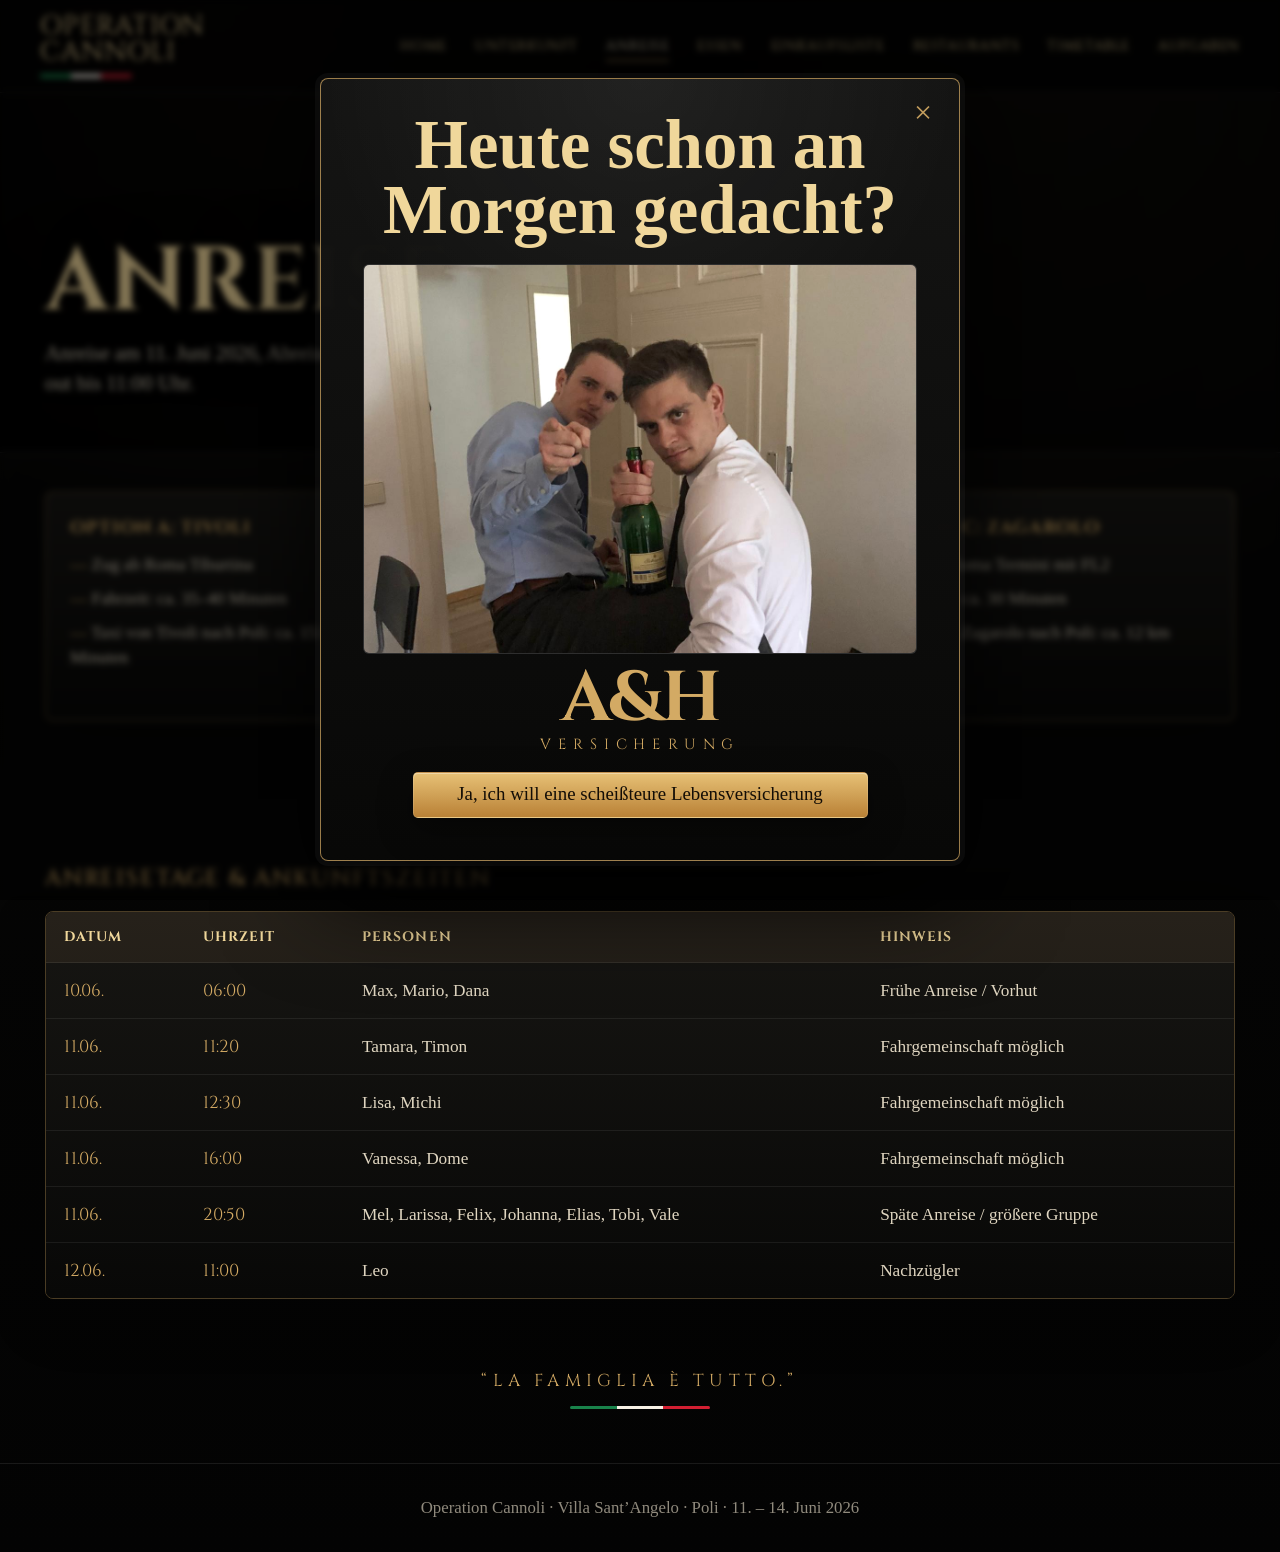
<file: anreise.html>
<!doctype html>
<html lang="de">
<head>
  <meta charset="utf-8">
  <meta name="viewport" content="width=device-width, initial-scale=1">
  <title>Anreise · Operation Cannoli</title>
  <link rel="preconnect" href="https://fonts.googleapis.com">
  <link rel="preconnect" href="https://fonts.gstatic.com" crossorigin>
  <link href="https://fonts.googleapis.com/css2?family=Cinzel:wght@400;500;600;700;800&display=swap" rel="stylesheet">
  <link rel="stylesheet" href="css/style.css">
  <script defer src="js/main.js"></script>
</head>
<body>
  <div class="page-shell">
    <header class="site-header">
      <a class="brand" href="index.html" aria-label="Operation Cannoli Startseite">
        <span>Operation</span><span>Cannoli</span>
        <span class="flag" aria-hidden="true"><i></i><i></i><i></i></span>
      </a>
      <button class="menu-btn" id="menuBtn" type="button">Menü</button>
      <nav class="nav" id="nav">
        <a class="" href="index.html">Home</a>
        <a class="" href="unterkunft.html">Unterkunft</a>
        <a class="active" href="anreise.html">Anreise</a>
        <a class="" href="essen.html">Essen</a>
        <a class="" href="einkaufsliste.html">Einkaufsliste</a>
        <a class="" href="restaurants.html">Restaurants</a>
        <a class="" href="timetable.html">Timetable</a>
        <a class="" href="aufgaben.html">Aufgaben</a>
      </nav>
    </header>

    <main>
      <section class="page-hero" style="--page-image: url('https://images.unsplash.com/photo-1474487548417-781cb71495f3?auto=format&fit=crop&w=2000&q=88');"><div class="section-inner"><h1 class="page-title">Anreise</h1><p class="page-sub">Anreise am 11. Juni 2026, Abreise am 14. Juni 2026. Check-in ab 15:00 Uhr, Check-out bis 11:00 Uhr.</p></div></section>
      <section class="section"><div class="section-inner"><div class="grid-3"><div class="info-card"><h3>Option A: Tivoli</h3><ul class="clean"><li>Zug ab Roma Tiburtina</li><li>Fahrzeit: ca. 35–40 Minuten</li><li>Taxi von Tivoli nach Poli: ca. 15 km / 20 Minuten</li></ul></div><div class="info-card"><h3>Option B: Metro C + Shuttle</h3><ul class="clean"><li>Metro C bis Montecompatri/Pantano</li><li>Shuttle ab Metro: 09:30 / 13:30 / 19:00 / 21:00 Uhr</li><li>Rückfahrt ab Poli: 06:20 / 10:20 / 14:30 / 20:00 Uhr</li></ul></div><div class="info-card"><h3>Option C: Zagarolo</h3><ul class="clean"><li>Zug ab Roma Termini mit FL2</li><li>Fahrzeit: ca. 30 Minuten</li><li>Taxi von Zagarolo nach Poli: ca. 12 km</li></ul></div></div><div class="center-actions"><a class="outline-btn" href="https://www.google.com/maps/dir/?api=1&destination=Villa%20Sant%20Angelo%20Poli%20Roma" target="_blank" rel="noopener">Route zur Villa öffnen</a></div></div></section>

      <section class="section" id="ankunftszeiten">
        <div class="section-inner">
          <div class="section-head"><h2 class="section-title">Anreisetage & Ankunftszeiten</h2></div>
          <div class="table-wrap">
            <table class="arrival-table">
              <thead>
                <tr><th>Datum</th><th>Uhrzeit</th><th>Personen</th><th>Hinweis</th></tr>
              </thead>
              <tbody>
                <tr><td>10.06.</td><td>06:00</td><td>Max, Mario, Dana</td><td>Frühe Anreise / Vorhut</td></tr>
                <tr><td>11.06.</td><td>11:20</td><td>Tamara, Timon</td><td>Fahrgemeinschaft möglich</td></tr>
                <tr><td>11.06.</td><td>12:30</td><td>Lisa, Michi</td><td>Fahrgemeinschaft möglich</td></tr>
                <tr><td>11.06.</td><td>16:00</td><td>Vanessa, Dome</td><td>Fahrgemeinschaft möglich</td></tr>
                <tr><td>11.06.</td><td>20:50</td><td>Mel, Larissa, Felix, Johanna, Elias, Tobi, Vale</td><td>Späte Anreise / größere Gruppe</td></tr>
                <tr><td>12.06.</td><td>11:00</td><td>Leo</td><td>Nachzügler</td></tr>
              </tbody>
            </table>
          </div>
        </div>
      </section>
    </main>

    <div class="quote">“La famiglia è tutto.”<div class="tiny-flag" aria-hidden="true"><i></i><i></i><i></i></div></div>
    <footer class="site-footer">Operation Cannoli · Villa Sant’Angelo · Poli · 11. – 14. Juni 2026</footer>
  </div>

  <div class="insurance-modal is-hidden" id="insuranceModal" aria-modal="true" role="dialog" aria-labelledby="insuranceTitle">
    <div class="insurance-card">
      <button class="insurance-close" type="button" aria-label="Banner schließen" data-close-insurance>×</button>
      <h2 class="insurance-title" id="insuranceTitle">Heute schon an Morgen gedacht?</h2>
      <div class="insurance-photo">
        <img src="images/ah-versicherung.jpg" alt="Mario und Maximilian für A&H Versicherung">
      </div>
      <div class="insurance-logo">
        <div class="insurance-logo-main">A&amp;H</div>
        <div class="insurance-logo-sub">Versicherung</div>
      </div>
      <button class="gold-btn insurance-cta" type="button" data-close-insurance>Ja, ich will eine scheißteure Lebensversicherung</button>
    </div>
  </div>

</body>
</html>
</file>
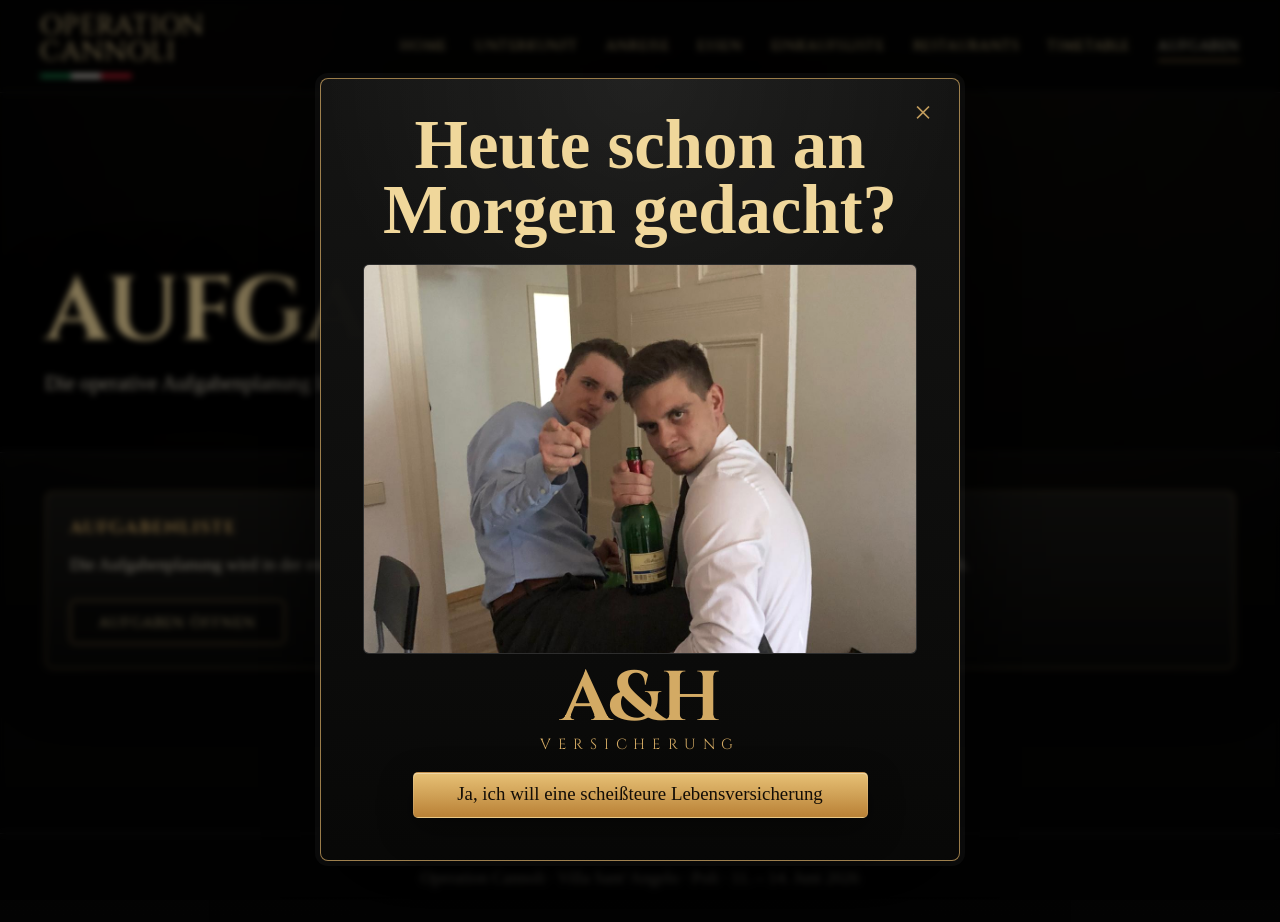
<file: aufgaben.html>
<!doctype html>
<html lang="de">
<head>
  <meta charset="utf-8">
  <meta name="viewport" content="width=device-width, initial-scale=1">
  <title>Aufgaben · Operation Cannoli</title>
  <link rel="preconnect" href="https://fonts.googleapis.com">
  <link rel="preconnect" href="https://fonts.gstatic.com" crossorigin>
  <link href="https://fonts.googleapis.com/css2?family=Cinzel:wght@400;500;600;700;800&display=swap" rel="stylesheet">
  <link rel="stylesheet" href="css/style.css">
  <script defer src="js/main.js"></script>
</head>
<body>
  <div class="page-shell">
    <header class="site-header">
      <a class="brand" href="index.html" aria-label="Operation Cannoli Startseite">
        <span>Operation</span><span>Cannoli</span>
        <span class="flag" aria-hidden="true"><i></i><i></i><i></i></span>
      </a>
      <button class="menu-btn" id="menuBtn" type="button">Menü</button>
      <nav class="nav" id="nav">
        <a class="" href="index.html">Home</a>
        <a class="" href="unterkunft.html">Unterkunft</a>
        <a class="" href="anreise.html">Anreise</a>
        <a class="" href="essen.html">Essen</a>
        <a class="" href="einkaufsliste.html">Einkaufsliste</a>
        <a class="" href="restaurants.html">Restaurants</a>
        <a class="" href="timetable.html">Timetable</a>
        <a class="active" href="aufgaben.html">Aufgaben</a>
      </nav>
    </header>

    <main>
      <section class="page-hero" style="--page-image: url('https://images.unsplash.com/photo-1450101499163-c8848c66ca85?auto=format&fit=crop&w=2000&q=88');"><div class="section-inner"><h1 class="page-title">Aufgaben</h1><p class="page-sub">Die operative Aufgabenplanung läuft über die bestehende Aufgaben-App.</p></div></section>
      <section class="section"><div class="section-inner"><div class="info-card"><h3>Aufgabenliste</h3><p>Die Aufgabenplanung wird in der externen Aufgaben-App gepflegt. Einkauf, Zuständigkeiten und To-dos werden dort gesammelt.</p><div class="center-actions" style="justify-content:flex-start"><a class="outline-btn" href="https://operation-cannoli.netlify.app/" target="_blank" rel="noopener">Aufgaben öffnen</a></div></div></div></section>
    </main>

    <div class="quote">“La famiglia è tutto.”<div class="tiny-flag" aria-hidden="true"><i></i><i></i><i></i></div></div>
    <footer class="site-footer">Operation Cannoli · Villa Sant’Angelo · Poli · 11. – 14. Juni 2026</footer>
  </div>

  <div class="insurance-modal is-hidden" id="insuranceModal" aria-modal="true" role="dialog" aria-labelledby="insuranceTitle">
    <div class="insurance-card">
      <button class="insurance-close" type="button" aria-label="Banner schließen" data-close-insurance>×</button>
      <h2 class="insurance-title" id="insuranceTitle">Heute schon an Morgen gedacht?</h2>
      <div class="insurance-photo">
        <img src="images/ah-versicherung.jpg" alt="Mario und Maximilian für A&H Versicherung">
      </div>
      <div class="insurance-logo">
        <div class="insurance-logo-main">A&amp;H</div>
        <div class="insurance-logo-sub">Versicherung</div>
      </div>
      <button class="gold-btn insurance-cta" type="button" data-close-insurance>Ja, ich will eine scheißteure Lebensversicherung</button>
    </div>
  </div>

</body>
</html>
</file>
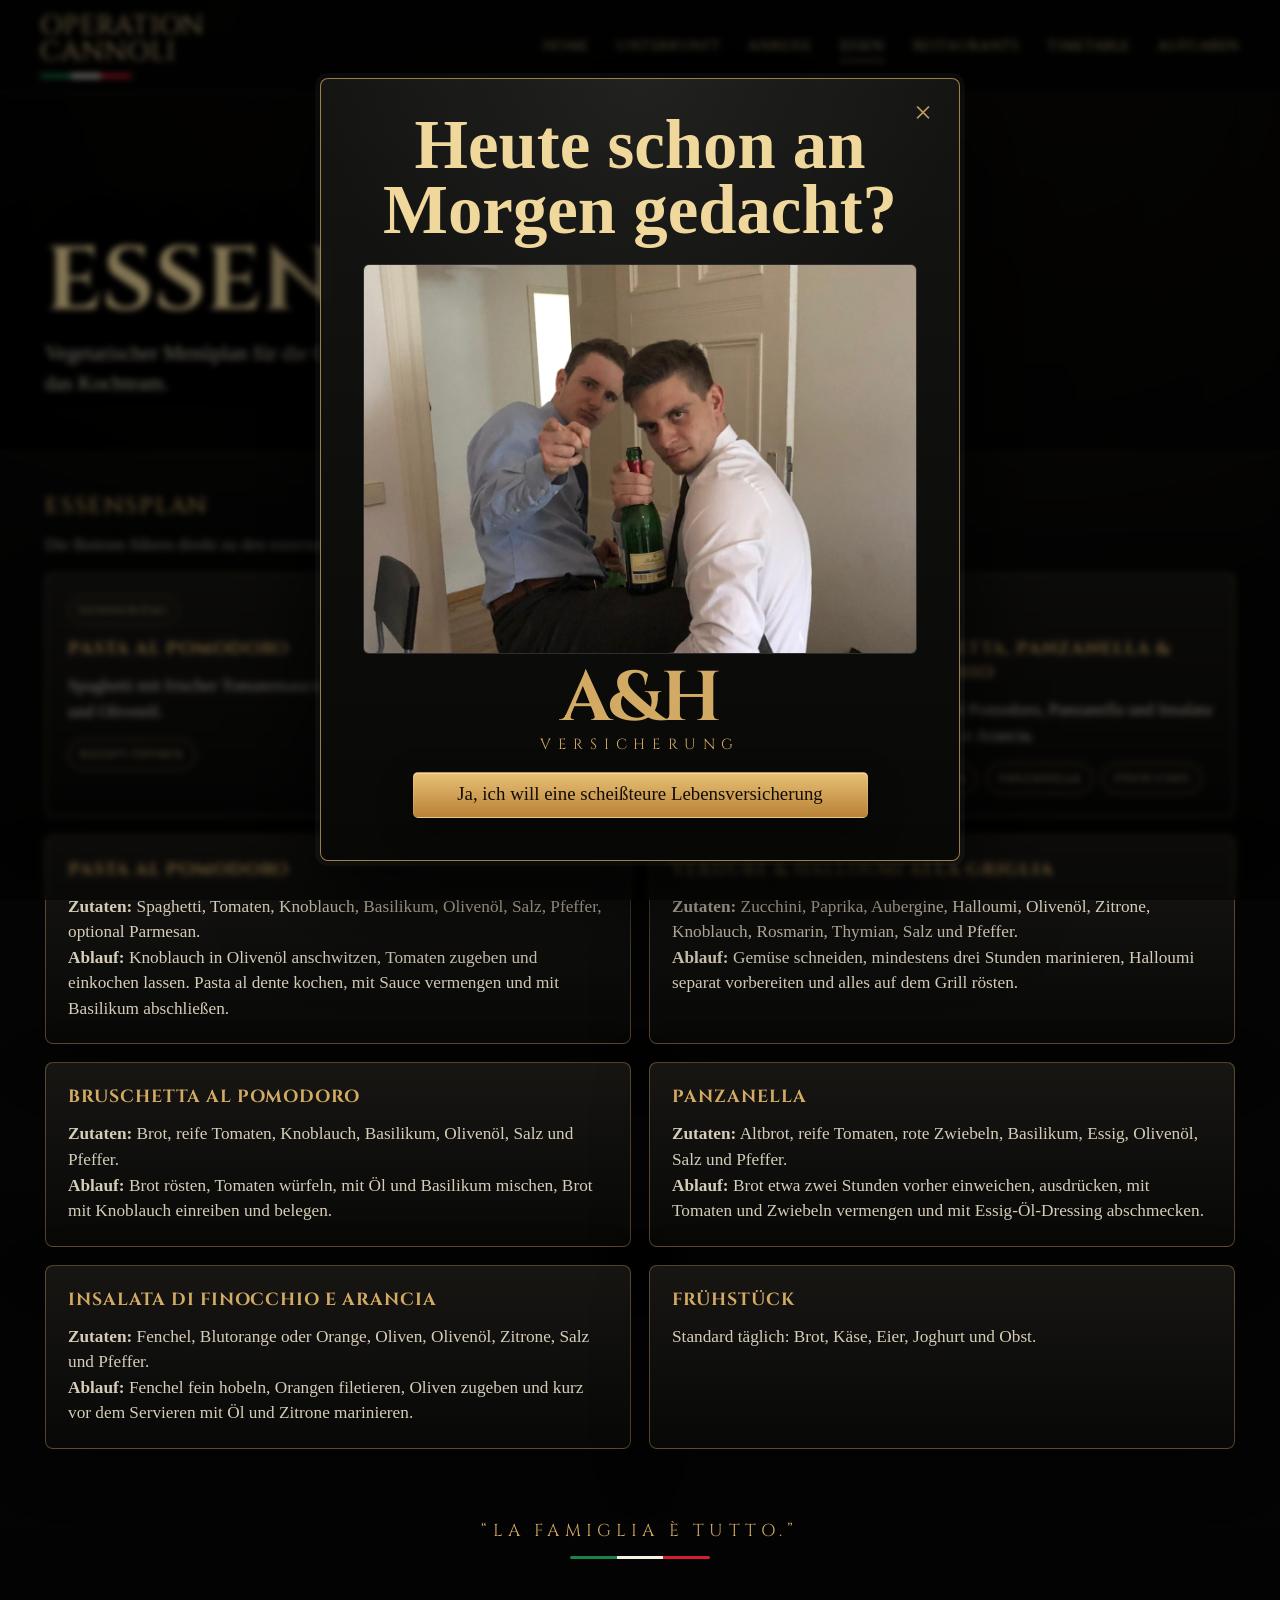
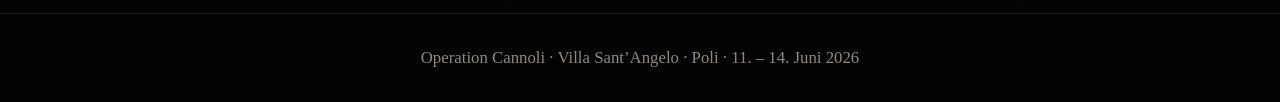
<file: essen.html>
<!doctype html>
<html lang="de">
<head>
  <meta charset="utf-8">
  <meta name="viewport" content="width=device-width, initial-scale=1">
  <title>Essen · Operation Cannoli</title>
  <link rel="preconnect" href="https://fonts.googleapis.com">
  <link rel="preconnect" href="https://fonts.gstatic.com" crossorigin>
  <link href="https://fonts.googleapis.com/css2?family=Cinzel:wght@400;500;600;700;800&display=swap" rel="stylesheet">
  <link rel="stylesheet" href="css/style.css">
  <script defer src="js/main.js"></script>
</head>
<body>
  <div class="page-shell">
    <header class="site-header">
      <a class="brand" href="index.html" aria-label="Operation Cannoli Startseite">
        <span>Operation</span><span>Cannoli</span>
        <span class="flag" aria-hidden="true"><i></i><i></i><i></i></span>
      </a>
      <button class="menu-btn" id="menuBtn" type="button">Menü</button>
      <nav class="nav" id="nav">
        <a class="" href="index.html">Home</a>
        <a class="" href="unterkunft.html">Unterkunft</a>
        <a class="" href="anreise.html">Anreise</a>
        <a class="active" href="essen.html">Essen</a>
        <a class="" href="restaurants.html">Restaurants</a>
        <a class="" href="timetable.html">Timetable</a>
        <a class="" href="aufgaben.html">Aufgaben</a>
      </nav>
    </header>

    <main>
      <section class="page-hero" style="--page-image: url('https://images.unsplash.com/photo-1563379926898-05f4575a45d8?auto=format&fit=crop&w=2000&q=88');"><div class="section-inner"><h1 class="page-title">Essen</h1><p class="page-sub">Vegetarischer Menüplan für die Gruppe – nach Tagen sortiert und mit Rezeptlinks für das Kochteam.</p></div></section>
      <section class="section"><div class="section-inner"><div class="section-head"><h2 class="section-title">Essensplan</h2></div><p class="section-note">Die Buttons führen direkt zu den externen Rezeptseiten für das Kochteam.</p><div class="meal-grid"><article class="meal-card"><span class="day-badge">Donnerstag</span><h3>Pasta al Pomodoro</h3><p>Spaghetti mit frischer Tomatensauce, Basilikum und Olivenöl.</p><div class="recipe-links"><a class="recipe-link" href="https://www.giallozafferano.com/recipes/Spaghetti-with-tomato-sauce.html" target="_blank" rel="noopener">Rezept öffnen</a></div></article><article class="meal-card"><span class="day-badge">Freitag</span><h3>Verdure, Halloumi alla Griglia & BBQ</h3><p>Zucchini, Paprika, Aubergine und Halloumi vom Rost mit Kräutermarinade; BBQ als Ergänzung.</p><div class="recipe-links"><a class="recipe-link" href="https://www.annabelle.ch/stil/cicoria-padella-9529/" target="_blank" rel="noopener">Rezept öffnen</a></div></article><article class="meal-card"><span class="day-badge">Samstag</span><h3>Bruschetta, Panzanella & Finocchio</h3><p>Bruschetta al Pomodoro, Panzanella und Insalata di Finocchio e Arancia.</p><div class="recipe-links"><a class="recipe-link" href="https://www.passione-italia.de/blog/bruschetta-al-pomodoro" target="_blank" rel="noopener">Bruschetta</a><a class="recipe-link" href="https://biancazapatka.com/de/italienischer-brotsalat-panzanella/" target="_blank" rel="noopener">Panzanella</a><a class="recipe-link" href="https://www.schuesselglueck.de/italienischer-fenchelsalat-mit-blutorange-und-rosa-pfeffer/" target="_blank" rel="noopener">Finocchio</a></div></article></div><div class="recipe-detail-grid"><article class="meal-card recipe-detail" id="pasta"><h3>Pasta al Pomodoro</h3><p><strong>Zutaten:</strong> Spaghetti, Tomaten, Knoblauch, Basilikum, Olivenöl, Salz, Pfeffer, optional Parmesan.</p><p><strong>Ablauf:</strong> Knoblauch in Olivenöl anschwitzen, Tomaten zugeben und einkochen lassen. Pasta al dente kochen, mit Sauce vermengen und mit Basilikum abschließen.</p></article><article class="meal-card recipe-detail" id="grill"><h3>Verdure & Halloumi alla Griglia</h3><p><strong>Zutaten:</strong> Zucchini, Paprika, Aubergine, Halloumi, Olivenöl, Zitrone, Knoblauch, Rosmarin, Thymian, Salz und Pfeffer.</p><p><strong>Ablauf:</strong> Gemüse schneiden, mindestens drei Stunden marinieren, Halloumi separat vorbereiten und alles auf dem Grill rösten.</p></article><article class="meal-card recipe-detail" id="bruschetta"><h3>Bruschetta al Pomodoro</h3><p><strong>Zutaten:</strong> Brot, reife Tomaten, Knoblauch, Basilikum, Olivenöl, Salz und Pfeffer.</p><p><strong>Ablauf:</strong> Brot rösten, Tomaten würfeln, mit Öl und Basilikum mischen, Brot mit Knoblauch einreiben und belegen.</p></article><article class="meal-card recipe-detail" id="panzanella"><h3>Panzanella</h3><p><strong>Zutaten:</strong> Altbrot, reife Tomaten, rote Zwiebeln, Basilikum, Essig, Olivenöl, Salz und Pfeffer.</p><p><strong>Ablauf:</strong> Brot etwa zwei Stunden vorher einweichen, ausdrücken, mit Tomaten und Zwiebeln vermengen und mit Essig-Öl-Dressing abschmecken.</p></article><article class="meal-card recipe-detail" id="finocchio"><h3>Insalata di Finocchio e Arancia</h3><p><strong>Zutaten:</strong> Fenchel, Blutorange oder Orange, Oliven, Olivenöl, Zitrone, Salz und Pfeffer.</p><p><strong>Ablauf:</strong> Fenchel fein hobeln, Orangen filetieren, Oliven zugeben und kurz vor dem Servieren mit Öl und Zitrone marinieren.</p></article><article class="meal-card"><h3>Frühstück</h3><p>Standard täglich: Brot, Käse, Eier, Joghurt und Obst.</p></article></div></div></section>
    </main>

    <div class="quote">“La famiglia è tutto.”<div class="tiny-flag" aria-hidden="true"><i></i><i></i><i></i></div></div>
    <footer class="site-footer">Operation Cannoli · Villa Sant’Angelo · Poli · 11. – 14. Juni 2026</footer>
  </div>

  <div class="insurance-modal is-hidden" id="insuranceModal" aria-modal="true" role="dialog" aria-labelledby="insuranceTitle">
    <div class="insurance-card">
      <button class="insurance-close" type="button" aria-label="Banner schließen" data-close-insurance>×</button>
      <h2 class="insurance-title" id="insuranceTitle">Heute schon an Morgen gedacht?</h2>
      <div class="insurance-photo">
        <img src="images/ah-versicherung.jpg" alt="Mario und Maximilian für A&H Versicherung">
      </div>
      <div class="insurance-logo">
        <div class="insurance-logo-main">A&amp;H</div>
        <div class="insurance-logo-sub">Versicherung</div>
      </div>
      <button class="gold-btn insurance-cta" type="button" data-close-insurance>Ja, ich will eine scheißteure Lebensversicherung</button>
    </div>
  </div>

</body>
</html>
</file>
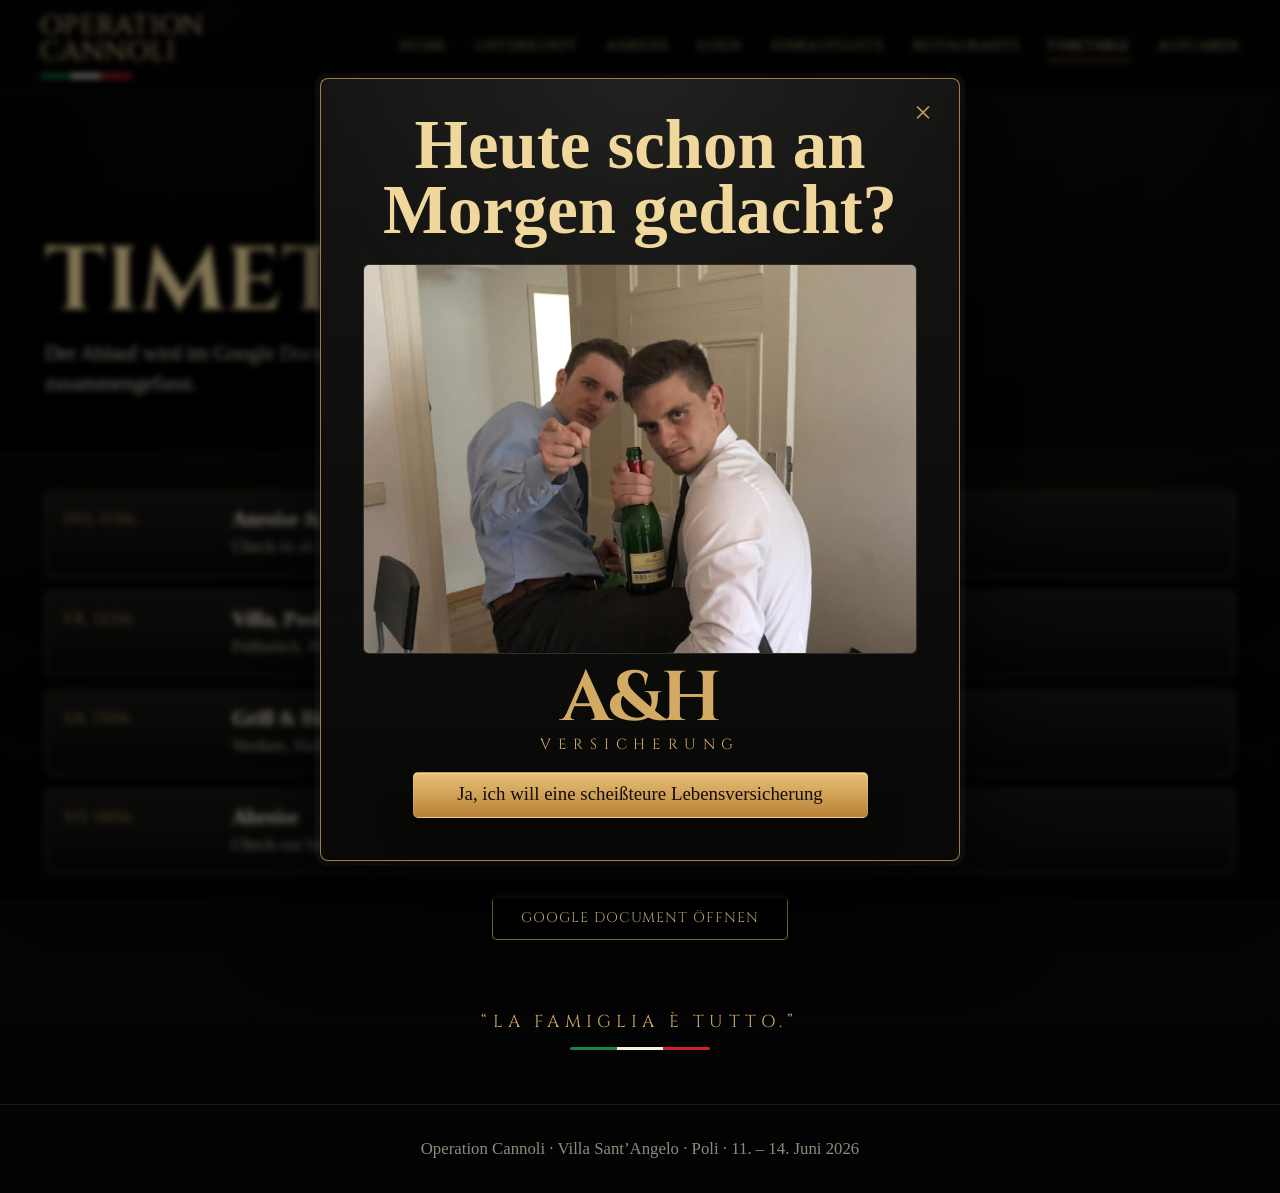
<file: timetable.html>
<!doctype html>
<html lang="de">
<head>
  <meta charset="utf-8">
  <meta name="viewport" content="width=device-width, initial-scale=1">
  <title>Timetable · Operation Cannoli</title>
  <link rel="preconnect" href="https://fonts.googleapis.com">
  <link rel="preconnect" href="https://fonts.gstatic.com" crossorigin>
  <link href="https://fonts.googleapis.com/css2?family=Cinzel:wght@400;500;600;700;800&display=swap" rel="stylesheet">
  <link rel="stylesheet" href="css/style.css">
  <script defer src="js/main.js"></script>
</head>
<body>
  <div class="page-shell">
    <header class="site-header">
      <a class="brand" href="index.html" aria-label="Operation Cannoli Startseite">
        <span>Operation</span><span>Cannoli</span>
        <span class="flag" aria-hidden="true"><i></i><i></i><i></i></span>
      </a>
      <button class="menu-btn" id="menuBtn" type="button">Menü</button>
      <nav class="nav" id="nav">
        <a class="" href="index.html">Home</a>
        <a class="" href="unterkunft.html">Unterkunft</a>
        <a class="" href="anreise.html">Anreise</a>
        <a class="" href="essen.html">Essen</a>
        <a class="" href="einkaufsliste.html">Einkaufsliste</a>
        <a class="" href="restaurants.html">Restaurants</a>
        <a class="active" href="timetable.html">Timetable</a>
        <a class="" href="aufgaben.html">Aufgaben</a>
      </nav>
    </header>

    <main>
      <section class="page-hero" style="--page-image: url('https://images.unsplash.com/photo-1506784983877-45594efa4cbe?auto=format&fit=crop&w=2000&q=88');"><div class="section-inner"><h1 class="page-title">Timetable</h1><p class="page-sub">Der Ablauf wird im Google Document gepflegt; die wichtigsten Eckpunkte sind hier zusammengefasst.</p></div></section>
      <section class="section"><div class="section-inner"><div class="timeline"><div class="timeline-item"><div class="timeline-date">Do, 11.06.</div><div><h3>Anreise & Check-in</h3><p>Check-in ab 15:00 Uhr. Ankommen, Villa beziehen, erster Einkauf und Einstieg in Operation Cannoli.</p></div></div><div class="timeline-item"><div class="timeline-date">Fr, 12.06.</div><div><h3>Villa, Pool & Pasta</h3><p>Frühstück, Pool, entspannter Tag in der Villa und Pasta al Pomodoro am Abend.</p></div></div><div class="timeline-item"><div class="timeline-date">Sa, 13.06.</div><div><h3>Grill & Birthday Mode</h3><p>Verdure, Halloumi alla Griglia, BBQ und Abendprogramm.</p></div></div><div class="timeline-item"><div class="timeline-date">So, 14.06.</div><div><h3>Abreise</h3><p>Check-out bis 11:00 Uhr. Aufräumen, Rückfahrt und Ende der Operation.</p></div></div></div><div class="center-actions"><a class="outline-btn" href="https://docs.google.com/document/d/1y9hqBdNtEHXS3f8JfHGwzeiJNEHXRcshb-1_pFs_oBo/edit?tab=t.0" target="_blank" rel="noopener">Google Document öffnen</a></div></div></section>
    </main>

    <div class="quote">“La famiglia è tutto.”<div class="tiny-flag" aria-hidden="true"><i></i><i></i><i></i></div></div>
    <footer class="site-footer">Operation Cannoli · Villa Sant’Angelo · Poli · 11. – 14. Juni 2026</footer>
  </div>

  <div class="insurance-modal is-hidden" id="insuranceModal" aria-modal="true" role="dialog" aria-labelledby="insuranceTitle">
    <div class="insurance-card">
      <button class="insurance-close" type="button" aria-label="Banner schließen" data-close-insurance>×</button>
      <h2 class="insurance-title" id="insuranceTitle">Heute schon an Morgen gedacht?</h2>
      <div class="insurance-photo">
        <img src="images/ah-versicherung.jpg" alt="Mario und Maximilian für A&H Versicherung">
      </div>
      <div class="insurance-logo">
        <div class="insurance-logo-main">A&amp;H</div>
        <div class="insurance-logo-sub">Versicherung</div>
      </div>
      <button class="gold-btn insurance-cta" type="button" data-close-insurance>Ja, ich will eine scheißteure Lebensversicherung</button>
    </div>
  </div>

</body>
</html>
</file>
<file: css/style.css>
:root {
  --black: #050505;
  --black-2: #090807;
  --black-3: #11100e;
  --panel: rgba(14, 13, 11, .94);
  --panel-2: rgba(20, 18, 15, .96);
  --gold: #d3aa64;
  --gold-2: #f0d79b;
  --gold-3: #9b7135;
  --cream: #f7ecd5;
  --muted: #a99d88;
  --line: rgba(211,170,100,.43);
  --line-soft: rgba(255,255,255,.085);
  --shadow: 0 30px 92px rgba(0,0,0,.72);
  --radius: 8px;
  --max: 1190px;
  --green: #19834b;
  --red: #d21f32;
}

* { box-sizing: border-box; margin: 0; padding: 0; }
html { scroll-behavior: smooth; }
body {
  min-height: 100vh;
  color: var(--cream);
  background:
    radial-gradient(circle at 16% 0%, rgba(211,170,100,.16), transparent 32rem),
    radial-gradient(circle at 82% 4%, rgba(211,170,100,.09), transparent 34rem),
    linear-gradient(180deg, #080807 0%, #030303 100%);
  font-family: Georgia, "Times New Roman", serif;
  overflow-x: hidden;
}
body.modal-open { overflow: hidden; }
a { color: inherit; text-decoration: none; }
img { max-width: 100%; display: block; }
button { font: inherit; }

/* Header */
.site-header {
  position: sticky;
  top: 0;
  z-index: 70;
  min-height: 92px;
  display: flex;
  align-items: center;
  justify-content: space-between;
  gap: 32px;
  padding: 14px 40px;
  background: rgba(3,3,3,.94);
  border-bottom: 1px solid var(--line-soft);
  backdrop-filter: blur(18px);
}
.brand {
  display: inline-flex;
  flex-direction: column;
  gap: 1px;
  color: var(--gold-2);
  font-family: "Cinzel", Georgia, serif;
  font-size: 1.68rem;
  line-height: .92;
  letter-spacing: .03em;
  text-transform: uppercase;
  text-shadow: 0 0 25px rgba(211,170,100,.16);
}
.brand .flag {
  width: 92px;
  height: 4px;
  display: grid;
  grid-template-columns: 1fr 1fr 1fr;
  margin-top: 9px;
  border-radius: 99px;
  overflow: hidden;
}
.brand .flag i:nth-child(1), .tiny-flag i:nth-child(1) { background: var(--green); }
.brand .flag i:nth-child(2), .tiny-flag i:nth-child(2) { background: #f7f1e6; }
.brand .flag i:nth-child(3), .tiny-flag i:nth-child(3) { background: var(--red); }
.nav { display: flex; align-items: center; gap: 28px; }
.nav a {
  color: var(--gold-2);
  font-family: "Cinzel", Georgia, serif;
  font-size: .86rem;
  letter-spacing: .045em;
  text-transform: uppercase;
  position: relative;
  padding: 9px 0;
}
.nav a::after {
  content: "";
  position: absolute;
  left: 0;
  bottom: 3px;
  height: 1px;
  width: 0;
  background: var(--gold);
  transition: width .18s ease;
}
.nav a:hover::after, .nav a.active::after { width: 100%; }
.nav a:hover, .nav a.active { color: #fff3ce; }
.menu-btn { display: none; border: 1px solid var(--line); background: transparent; color: var(--gold-2); padding: 10px 13px; border-radius: 6px; text-transform: uppercase; letter-spacing: .08em; cursor: pointer; }

/* Shared sections */
.page-shell { min-height: 100vh; }
.section { padding: 38px 32px; }
.section-inner { max-width: var(--max); margin: 0 auto; }
.section-head { display: flex; align-items: end; justify-content: space-between; gap: 18px; margin-bottom: 18px; }
.section-title {
  color: var(--gold);
  font-family: "Cinzel", Georgia, serif;
  font-size: clamp(1.05rem, 2vw, 1.42rem);
  font-weight: 500;
  letter-spacing: .08em;
  text-transform: uppercase;
}
.unit-switch { color: var(--gold-2); font-family: "Cinzel", Georgia, serif; font-size: .8rem; letter-spacing: .08em; }
.gold-text { color: var(--gold-2); }
.muted { color: var(--muted); }

/* Hero exact mockup style */
.home-hero {
  position: relative;
  min-height: 642px;
  overflow: hidden;
  border-bottom: 1px solid var(--line-soft);
}
.home-hero::before {
  content: "";
  position: absolute;
  inset: 0;
  background:
    linear-gradient(90deg, rgba(5,5,5,.9) 0%, rgba(5,5,5,.72) 34%, rgba(5,5,5,.28) 58%, rgba(5,5,5,.70) 100%),
    linear-gradient(180deg, rgba(5,5,5,.05) 0%, rgba(5,5,5,.86) 100%),
    var(--hero-image, url('https://images.unsplash.com/photo-1564013799919-ab600027ffc6?auto=format&fit=crop&w=2200&q=88'));
  background-size: cover;
  background-position: center;
  filter: saturate(.73) contrast(1.08) brightness(.74);
  transform: scale(1.01);
}
.home-hero::after {
  content: "";
  position: absolute;
  inset: 0;
  background-image: linear-gradient(rgba(255,255,255,.018) 1px, transparent 1px), linear-gradient(90deg, rgba(255,255,255,.018) 1px, transparent 1px);
  background-size: 58px 58px;
  opacity: .22;
}
.hero-inner {
  position: relative;
  z-index: 2;
  max-width: 1280px;
  min-height: 642px;
  margin: 0 auto;
  padding: 134px 40px 62px;
  display: grid;
  grid-template-columns: minmax(320px, 540px) 1fr;
  align-items: center;
  gap: 44px;
}
.kicker {
  color: var(--gold);
  font-family: "Cinzel", Georgia, serif;
  font-size: .92rem;
  letter-spacing: .105em;
  text-transform: uppercase;
  margin-bottom: 18px;
  text-shadow: 0 3px 18px rgba(0,0,0,.85);
}
h1.hero-title {
  color: rgba(247,236,213,.84);
  font-family: "Cinzel", Georgia, serif;
  font-size: clamp(4.0rem, 7.3vw, 7.15rem);
  line-height: .86;
  text-transform: uppercase;
  letter-spacing: .018em;
  text-shadow: 0 4px 0 rgba(0,0,0,.26), 0 26px 80px rgba(0,0,0,.82);
  margin-bottom: 25px;
}
.trip-meta { color: var(--cream); font-size: 1.5rem; line-height: 1.38; margin-bottom: 34px; text-shadow: 0 4px 18px rgba(0,0,0,.92); }
.countdown {
  display: inline-grid;
  grid-template-columns: repeat(4, 76px);
  background: rgba(5,5,5,.78);
  border: 1px solid rgba(211,170,100,.32);
  border-radius: 7px;
  overflow: hidden;
  box-shadow: 0 15px 46px rgba(0,0,0,.52);
}
.countdown div { min-height: 82px; display: grid; place-items: center; border-right: 1px solid rgba(255,255,255,.08); text-align: center; padding: 10px 6px; }
.countdown div:last-child { border-right: 0; }
.countdown strong { display: block; color: var(--cream); font-size: 2rem; line-height: 1; }
.countdown span { display: block; color: var(--muted); font-family: "Cinzel", Georgia, serif; font-size: .66rem; letter-spacing: .07em; text-transform: uppercase; margin-top: 7px; }

/* Page hero */
.page-hero { position: relative; min-height: 360px; display: grid; align-items: end; padding: 96px 32px 54px; overflow: hidden; border-bottom: 1px solid var(--line-soft); }
.page-hero::before { content: ""; position: absolute; inset: 0; background: linear-gradient(90deg, rgba(5,5,5,.88), rgba(5,5,5,.52)), var(--page-image, url('https://images.unsplash.com/photo-1533105079780-92b9be482077?auto=format&fit=crop&w=1800&q=84')); background-size: cover; background-position: center; filter: saturate(.75) contrast(1.05) brightness(.74); }
.page-hero .section-inner { position: relative; z-index: 1; width: 100%; }
.page-title { color: var(--gold-2); font-family: "Cinzel", Georgia, serif; font-size: clamp(3rem, 7vw, 6rem); line-height: .94; text-transform: uppercase; text-shadow: 0 20px 70px #000; }
.page-sub { margin-top: 14px; max-width: 720px; color: rgba(247,236,213,.85); font-size: 1.3rem; line-height: 1.45; }

/* Cards and grids */
.card, .info-card, .restaurant-card, .meal-card, .timeline-item {
  background: linear-gradient(180deg, rgba(24,23,20,.95), rgba(8,8,7,.97));
  border: 1px solid rgba(211,170,100,.36);
  border-radius: var(--radius);
  box-shadow: 0 18px 54px rgba(0,0,0,.38);
}
.card, .info-card { padding: 24px; }
.card h3, .info-card h3, .meal-card h3 { color: var(--gold); font-family: "Cinzel", Georgia, serif; font-size: 1.1rem; letter-spacing: .055em; text-transform: uppercase; margin-bottom: 12px; }
.card p, .card li, .info-card p, .info-card li, .meal-card p { color: rgba(247,236,213,.86); font-size: 1.08rem; line-height: 1.48; }
ul.clean { list-style: none; display: grid; gap: 8px; }
ul.clean li::before { content: "— "; color: var(--gold); }
.grid-2 { display: grid; grid-template-columns: repeat(2, minmax(0, 1fr)); gap: 18px; }
.grid-3 { display: grid; grid-template-columns: repeat(3, minmax(0, 1fr)); gap: 18px; }
.center-actions { display: flex; justify-content: center; align-items: center; gap: 12px; flex-wrap: wrap; margin-top: 22px; }
.outline-btn, .gold-btn, .small-btn {
  display: inline-flex;
  align-items: center;
  justify-content: center;
  border-radius: 5px;
  cursor: pointer;
  transition: transform .18s ease, filter .18s ease, background .18s ease;
}
.outline-btn { min-height: 44px; border: 1px solid rgba(211,170,100,.72); padding: 11px 28px; background: rgba(5,5,5,.35); color: var(--gold-2); font-family: "Cinzel", Georgia, serif; font-size: .88rem; letter-spacing: .07em; text-transform: uppercase; }
.gold-btn { min-height: 46px; border: 1px solid rgba(255,255,255,.12); padding: 11px 28px; background: linear-gradient(180deg, #e7c176, #b98136); color: #130d06; box-shadow: inset 0 1px 0 rgba(255,255,255,.35), 0 12px 34px rgba(0,0,0,.38); font-size: 1.18rem; }
.outline-btn:hover, .gold-btn:hover, .small-btn:hover { transform: translateY(-2px); filter: brightness(1.08); }

/* Weather */
.weather-grid { display: grid; grid-template-columns: repeat(7, minmax(116px,1fr)); gap: 14px; padding-bottom: 16px; border-bottom: 1px solid var(--line-soft); }
.weather-card { min-height: 166px; display: grid; place-items: center; text-align: center; padding: 18px 12px; background: linear-gradient(180deg, rgba(20,20,19,.96), rgba(9,9,8,.96)); border: 1px solid rgba(255,255,255,.085); border-radius: 5px; box-shadow: inset 0 0 0 1px rgba(211,170,100,.05); }
.weather-day { color: var(--cream); font-family: "Cinzel", Georgia, serif; font-size: .98rem; letter-spacing: .04em; text-transform: uppercase; }
.weather-date { color: var(--cream); font-size: 1rem; margin-top: 2px; }
.weather-icon { font-size: 2.25rem; margin: 15px 0 8px; filter: drop-shadow(0 0 16px rgba(211,170,100,.24)); }
.weather-high { display: block; color: var(--cream); font-size: 2rem; line-height: 1; }
.weather-low { display: block; color: rgba(247,236,213,.38); font-size: 1.74rem; line-height: 1; margin-top: 4px; }
.weather-note { margin-top: 10px; color: rgba(247,236,213,.55); font-size: .98rem; text-align: center; }

/* Quicklinks */
.quick-grid { display: grid; grid-template-columns: repeat(auto-fit, minmax(145px, 1fr)); gap: 14px; padding-bottom: 30px; border-bottom: 1px solid var(--line-soft); }
.quick-card { min-height: 235px; display: grid; grid-template-rows: 132px 1fr; background: linear-gradient(180deg, rgba(19,19,18,1), rgba(9,9,8,1)); border: 1px solid rgba(211,170,100,.56); border-radius: 6px; overflow: hidden; box-shadow: 0 14px 38px rgba(0,0,0,.34); transition: transform .18s ease, border-color .18s ease, box-shadow .18s ease; }
.quick-card:hover { transform: translateY(-4px); border-color: var(--gold); box-shadow: 0 20px 52px rgba(0,0,0,.58); }
.quick-card img { width: 100%; height: 132px; object-fit: cover; filter: saturate(.72) contrast(1.06) brightness(.82); }
.quick-card-body { display: grid; place-items: center; padding: 17px 10px; text-align: center; }
.quick-icon { color: var(--gold); font-size: 1.75rem; margin-bottom: 10px; }
.quick-label { color: var(--gold-2); font-family: "Cinzel", Georgia, serif; font-size: 1rem; letter-spacing: .055em; text-transform: uppercase; }

/* Villa */
.villa-strip { display: grid; grid-template-columns: repeat(4, 1fr); gap: 6px; overflow: hidden; border-radius: 6px; }
.villa-strip img { width: 100%; height: 255px; object-fit: cover; filter: saturate(.78) contrast(1.04) brightness(.9); transition: transform .35s ease, filter .35s ease; }
.villa-strip img:hover { transform: scale(1.035); filter: saturate(.96) contrast(1.1) brightness(1); }
.map-frame { width: 100%; height: 430px; border: 1px solid rgba(211,170,100,.36); border-radius: 8px; filter: grayscale(.25) sepia(.06) brightness(.82); box-shadow: 0 18px 55px rgba(0,0,0,.35); }

/* Restaurant cards */
.restaurant-grid { display: grid; grid-template-columns: repeat(3, 1fr); gap: 18px; }
.restaurant-card { overflow: hidden; }
.restaurant-img { position: relative; height: 210px; overflow: hidden; border-bottom: 1px solid rgba(211,170,100,.18); }
.restaurant-img img { width: 100%; height: 100%; object-fit: cover; filter: saturate(.78) contrast(1.06) brightness(.86); transition: transform .35s ease; }
.restaurant-card:hover .restaurant-img img { transform: scale(1.04); }
.restaurant-body { padding: 18px 18px 20px; }
.restaurant-name { color: var(--gold); font-size: 1.85rem; line-height: 1.05; margin-bottom: 8px; }
.stars { color: #f1c24c; font-size: 1.02rem; letter-spacing: .03em; margin-bottom: 7px; }
.restaurant-meta { color: var(--cream); font-size: 1.06rem; line-height: 1.45; margin-bottom: 12px; }
.distance { color: var(--gold-2); }
.restaurant-actions { display: grid; grid-template-columns: 1fr 1fr; gap: 10px; margin-top: 14px; }
.small-btn { min-height: 36px; border: 1px solid rgba(211,170,100,.7); color: var(--gold-2); font-family: "Cinzel", Georgia, serif; font-size: .76rem; letter-spacing: .05em; text-transform: uppercase; background: rgba(5,5,5,.28); }
.small-btn:hover { background: rgba(211,170,100,.12); color: #ffe8ad; }

/* Food */
.meal-grid { display: grid; grid-template-columns: repeat(3, 1fr); gap: 18px; }
.meal-card { padding: 22px; scroll-margin-top: 110px; }
.day-badge { display: inline-flex; border: 1px solid rgba(211,170,100,.36); color: var(--gold-2); font-family: "Cinzel", Georgia, serif; font-size: .72rem; letter-spacing: .08em; text-transform: uppercase; padding: 6px 9px; margin-bottom: 12px; border-radius: 99px; }
.recipe-links { display: flex; flex-wrap: wrap; gap: 9px; margin-top: 14px; }
.recipe-link { display: inline-flex; border: 1px solid rgba(211,170,100,.55); border-radius: 99px; padding: 7px 11px; color: var(--gold-2); font-family: "Cinzel", Georgia, serif; font-size: .72rem; letter-spacing: .05em; text-transform: uppercase; transition: .18s ease; }
.recipe-link:hover { background: rgba(211,170,100,.11); color: #ffe6ad; }
.recipe-detail-grid { display: grid; grid-template-columns: repeat(2, 1fr); gap: 18px; margin-top: 18px; }
.recipe-detail { scroll-margin-top: 110px; }

/* Timeline */
.timeline { display: grid; gap: 14px; }
.timeline-item { display: grid; grid-template-columns: 150px 1fr; gap: 18px; align-items: start; padding: 16px 18px; }
.timeline-date { color: var(--gold); font-family: "Cinzel", Georgia, serif; font-size: 1rem; letter-spacing: .04em; text-transform: uppercase; }
.timeline-item h3 { color: var(--cream); font-size: 1.28rem; margin-bottom: 4px; }
.timeline-item p { color: rgba(247,236,213,.76); font-size: 1.06rem; line-height: 1.42; }

/* Modal */
.insurance-modal { position: fixed; inset: 0; z-index: 1000; display: grid; place-items: start center; padding: 78px 22px 28px; background: rgba(0,0,0,.46); backdrop-filter: blur(3px); opacity: 1; pointer-events: auto; transition: opacity .24s ease, visibility .24s ease; }
.insurance-modal.is-hidden { opacity: 0; visibility: hidden; pointer-events: none; }
.insurance-card { position: relative; width: min(640px, calc(100vw - 34px)); background: radial-gradient(circle at top, rgba(255,255,255,.055), transparent 20rem), linear-gradient(180deg, rgba(21,21,20,.985), rgba(8,8,7,.985)); border: 1px solid rgba(211,170,100,.72); border-radius: 8px; padding: 34px 42px 42px; box-shadow: 0 0 0 5px rgba(255,255,255,.035), 0 34px 100px rgba(0,0,0,.86); text-align: center; }
.insurance-close { position: absolute; right: 18px; top: 15px; width: 36px; height: 36px; border: 0; background: transparent; color: var(--gold); font-size: 2rem; line-height: 1; cursor: pointer; opacity: .92; transition: .18s ease; }
.insurance-close:hover { transform: rotate(90deg); color: #fff0bd; }
.insurance-title { max-width: 520px; margin: 0 auto 20px; color: var(--gold-2); font-size: clamp(2.8rem, 6vw, 4.3rem); font-weight: 600; line-height: .95; }
.insurance-photo { width: 100%; height: min(390px, 55vw); border-radius: 6px; overflow: hidden; margin: 0 auto 18px; border: 1px solid rgba(255,255,255,.12); background: #111; }
.insurance-photo img { width: 100%; height: 100%; object-fit: cover; object-position: center; filter: saturate(.94) contrast(1.02); }
.insurance-logo { margin: 8px auto 18px; color: var(--gold); font-family: "Cinzel", Georgia, serif; text-align: center; }
.insurance-logo-main { font-size: 4.4rem; line-height: .78; font-weight: 700; letter-spacing: -.05em; }
.insurance-logo-sub { margin-top: 8px; font-size: .92rem; letter-spacing: .46em; text-transform: uppercase; }
.insurance-cta { width: min(455px, 100%); margin: 0 auto; }

/* Footer */
.quote { text-align: center; padding: 32px 0 54px; color: var(--gold); font-family: "Cinzel", Georgia, serif; font-size: 1.08rem; letter-spacing: .3em; text-transform: uppercase; }
.tiny-flag { width: 140px; height: 3px; margin: 14px auto 0; display: grid; grid-template-columns: 1fr 1fr 1fr; border-radius: 99px; overflow: hidden; }
.site-footer { padding: 34px 32px; border-top: 1px solid var(--line-soft); text-align: center; color: rgba(247,236,213,.58); font-size: 1.05rem; }

/* Responsive */
@media (max-width: 1060px) {
  .nav { display: none; position: absolute; left: 20px; right: 20px; top: 82px; flex-direction: column; align-items: stretch; gap: 0; padding: 14px; background: rgba(5,5,5,.985); border: 1px solid rgba(211,170,100,.42); border-radius: 10px; }
  .nav.is-open { display: flex; }
  .nav a { padding: 14px 8px; border-bottom: 1px solid rgba(255,255,255,.06); }
  .menu-btn { display: inline-flex; }
  .hero-inner { grid-template-columns: 1fr; }
  .weather-grid { grid-template-columns: repeat(4, minmax(120px, 1fr)); }
  .quick-grid { grid-template-columns: repeat(3, 1fr); }
  .restaurant-grid, .grid-3, .content-grid { grid-template-columns: 1fr; }
  .grid-2, .meal-grid, .recipe-detail-grid { grid-template-columns: 1fr; }
}
@media (max-width: 720px) {
  .site-header { min-height: 78px; padding: 12px 18px; }
  .brand { font-size: 1.18rem; }
  .brand .flag { width: 74px; }
  .home-hero { min-height: 580px; }
  .hero-inner { min-height: 580px; padding: 105px 18px 48px; }
  .kicker { font-size: .78rem; }
  h1.hero-title { font-size: clamp(3.15rem, 18vw, 4.7rem); }
  .trip-meta { font-size: 1.22rem; }
  .countdown { width: 100%; grid-template-columns: repeat(4,1fr); }
  .countdown div { min-height: 74px; }
  .countdown strong { font-size: 1.65rem; }
  .section { padding: 32px 18px; }
  .section-head { align-items: start; flex-direction: column; }
  .weather-grid { display: flex; overflow-x: auto; gap: 12px; padding-bottom: 18px; scroll-snap-type: x mandatory; }
  .weather-card { min-width: 126px; scroll-snap-align: start; }
  .quick-grid { grid-template-columns: repeat(2,1fr); }
  .quick-card { min-height: 205px; grid-template-rows: 112px 1fr; }
  .quick-card img { height: 112px; }
  .villa-strip { display: flex; overflow-x: auto; scroll-snap-type: x mandatory; }
  .villa-strip img { min-width: 78%; height: 245px; scroll-snap-align: center; }
  .restaurant-img { height: 190px; }
  .restaurant-actions { grid-template-columns: 1fr; }
  .timeline-item { grid-template-columns: 1fr; }
  .insurance-modal { padding-top: 58px; }
  .insurance-card { padding: 30px 18px 28px; }
  .insurance-photo { height: 315px; }
  .insurance-logo-main { font-size: 3.7rem; }
  .quote { font-size: .86rem; letter-spacing: .2em; }
}
@media (max-width: 440px) {
  .quick-grid { grid-template-columns: 1fr; }
  .insurance-title { font-size: 2.55rem; }
}


/* Tables */
.table-wrap { overflow-x: auto; border: 1px solid rgba(211,170,100,.34); border-radius: 8px; box-shadow: 0 18px 54px rgba(0,0,0,.32); }
.arrival-table { width: 100%; border-collapse: collapse; min-width: 720px; background: linear-gradient(180deg, rgba(24,23,20,.95), rgba(8,8,7,.97)); }
.arrival-table th, .arrival-table td { padding: 16px 18px; border-bottom: 1px solid rgba(255,255,255,.07); text-align: left; color: rgba(247,236,213,.9); font-size: 1.08rem; }
.arrival-table th { color: var(--gold-2); font-family: "Cinzel", Georgia, serif; font-size: .86rem; letter-spacing: .08em; text-transform: uppercase; background: rgba(211,170,100,.08); }
.arrival-table tr:last-child td { border-bottom: 0; }
.arrival-table td:nth-child(1), .arrival-table td:nth-child(2) { color: var(--gold); font-family: "Cinzel", Georgia, serif; }
.section-note { margin: -4px 0 18px; color: rgba(247,236,213,.65); font-size: 1.05rem; }

/* Shared shopping list */
.firebase-warning { margin-bottom: 18px; padding: 16px 18px; border: 1px solid rgba(211,170,100,.44); border-radius: 8px; background: rgba(211,170,100,.09); color: rgba(247,236,213,.9); font-size: 1.05rem; line-height: 1.45; }
.shopping-form { display: grid; gap: 16px; padding: 24px; background: linear-gradient(180deg, rgba(24,23,20,.95), rgba(8,8,7,.97)); border: 1px solid rgba(211,170,100,.36); border-radius: var(--radius); box-shadow: 0 18px 54px rgba(0,0,0,.38); }
.form-row { display: grid; grid-template-columns: 1fr 1fr; gap: 16px; }
.shopping-form label { display: grid; gap: 8px; color: var(--gold-2); font-family: "Cinzel", Georgia, serif; font-size: .82rem; letter-spacing: .07em; text-transform: uppercase; }
.shopping-form input, .shopping-form select, .shopping-form textarea { width: 100%; border: 1px solid rgba(211,170,100,.36); border-radius: 6px; background: rgba(5,5,5,.62); color: var(--cream); padding: 13px 14px; font: 1.06rem Georgia, serif; outline: none; }
.shopping-form textarea { resize: vertical; min-height: 120px; }
.shopping-form input:focus, .shopping-form select:focus, .shopping-form textarea:focus { border-color: var(--gold); box-shadow: 0 0 0 3px rgba(211,170,100,.12); }
.shopping-form button:disabled, .shopping-form input:disabled, .shopping-form select:disabled, .shopping-form textarea:disabled { opacity: .55; cursor: not-allowed; }
.form-status { color: rgba(247,236,213,.72); min-height: 1.2em; font-size: 1.02rem; }
.shopping-board { display: grid; grid-template-columns: repeat(5, minmax(0, 1fr)); gap: 14px; }
.shopping-day { background: linear-gradient(180deg, rgba(24,23,20,.95), rgba(8,8,7,.97)); border: 1px solid rgba(211,170,100,.36); border-radius: var(--radius); padding: 18px; min-height: 210px; box-shadow: 0 18px 54px rgba(0,0,0,.28); }
.shopping-day h3 { color: var(--gold); font-family: "Cinzel", Georgia, serif; font-size: 1rem; letter-spacing: .08em; text-transform: uppercase; margin-bottom: 12px; }
.wish-list { display: grid; gap: 10px; }
.wish-item { padding: 12px; border: 1px solid rgba(255,255,255,.08); border-radius: 6px; background: rgba(255,255,255,.035); }
.wish-meta { color: var(--gold-2); font-size: .92rem; margin-bottom: 5px; }
.wish-text { color: rgba(247,236,213,.9); font-size: 1.04rem; line-height: 1.35; }
.empty-day { color: rgba(247,236,213,.52); font-size: 1rem; line-height: 1.4; }
@media (max-width: 1060px) { .shopping-board { grid-template-columns: repeat(2, minmax(0, 1fr)); } }
@media (max-width: 720px) { .form-row, .shopping-board { grid-template-columns: 1fr; } }

/* A&H Exit-Animation: bewusst überdreht */
.insurance-modal.is-exiting {
  pointer-events: none;
  animation: modalBackdropChaos 1.05s cubic-bezier(.17,.84,.44,1) forwards;
}

.insurance-modal.is-exiting .insurance-card {
  transform-origin: 50% 52%;
  animation: insuranceSpinOut 1.05s cubic-bezier(.12,.88,.24,1) forwards;
}

.insurance-modal.is-exiting .insurance-photo img {
  animation: insurancePhotoWobble .62s ease-in-out 1;
}

.insurance-modal.is-exiting .insurance-logo-main {
  animation: insuranceLogoPop .42s ease-in-out 1;
}

.insurance-cta {
  white-space: normal;
  line-height: 1.1;
}

.insurance-cta:hover {
  animation: expensiveWiggle .42s ease-in-out 1;
}

@keyframes insuranceSpinOut {
  0% {
    transform: rotate(0deg) scale(1) translateY(0);
    opacity: 1;
    filter: blur(0);
  }
  18% {
    transform: rotate(-9deg) scale(1.04) translateY(-8px);
  }
  38% {
    transform: rotate(18deg) scale(1.02) translateY(8px);
  }
  62% {
    transform: rotate(-28deg) scale(.92) translateY(-16px);
    opacity: .95;
  }
  100% {
    transform: rotate(740deg) scale(.05) translateY(-620px);
    opacity: 0;
    filter: blur(5px);
  }
}

@keyframes modalBackdropChaos {
  0% {
    background: rgba(0,0,0,.46);
    backdrop-filter: blur(3px);
    opacity: 1;
  }
  60% {
    background: rgba(0,0,0,.28);
    backdrop-filter: blur(1px);
    opacity: 1;
  }
  100% {
    background: rgba(0,0,0,0);
    backdrop-filter: blur(0);
    opacity: 0;
    visibility: hidden;
  }
}

@keyframes insurancePhotoWobble {
  0%, 100% { transform: rotate(0deg) scale(1); }
  20% { transform: rotate(1.5deg) scale(1.03); }
  42% { transform: rotate(-1.7deg) scale(1.02); }
  70% { transform: rotate(1deg) scale(1.04); }
}

@keyframes insuranceLogoPop {
  0%, 100% { transform: scale(1); }
  45% { transform: scale(1.18) rotate(-4deg); }
  70% { transform: scale(.96) rotate(3deg); }
}

@keyframes expensiveWiggle {
  0%, 100% { transform: translateY(0) rotate(0); }
  25% { transform: translateY(-2px) rotate(-1deg); }
  50% { transform: translateY(-1px) rotate(1deg); }
  75% { transform: translateY(-2px) rotate(-.6deg); }
}

@media (prefers-reduced-motion: reduce) {
  .insurance-modal.is-exiting,
  .insurance-modal.is-exiting .insurance-card,
  .insurance-modal.is-exiting .insurance-photo img,
  .insurance-modal.is-exiting .insurance-logo-main,
  .insurance-cta:hover {
    animation: none !important;
  }
}


/* Zufälliges A&H-Kinder-Popup */
.kids-insurance-pop {
  position: fixed;
  right: 26px;
  bottom: 26px;
  z-index: 1100;
  width: min(320px, calc(100vw - 34px));
  opacity: 0;
  transform: translateY(26px) rotate(-2deg) scale(.92);
  pointer-events: none;
  filter: drop-shadow(0 30px 65px rgba(0,0,0,.72));
}

.kids-insurance-pop.is-visible {
  pointer-events: auto;
  animation: kidsPopIn .64s cubic-bezier(.16,1,.3,1) forwards;
}

.kids-insurance-pop.is-leaving {
  pointer-events: none;
  animation: kidsPopOut .7s cubic-bezier(.76,0,.24,1) forwards;
}

.kids-insurance-card {
  position: relative;
  overflow: hidden;
  border-radius: 12px;
  background: radial-gradient(circle at 18% 0%, rgba(255,255,255,.08), transparent 16rem), linear-gradient(180deg, rgba(21,20,18,.98), rgba(7,7,6,.99));
  border: 1px solid rgba(211,170,100,.74);
  box-shadow: inset 0 0 0 1px rgba(255,255,255,.05), 0 24px 80px rgba(0,0,0,.58);
}

.kids-insurance-card::before {
  content: "";
  position: absolute;
  inset: 0;
  background: linear-gradient(135deg, rgba(211,170,100,.18), transparent 38%, rgba(255,255,255,.04));
  pointer-events: none;
}

.kids-insurance-close {
  position: absolute;
  right: 10px;
  top: 8px;
  width: 30px;
  height: 30px;
  border: 0;
  border-radius: 999px;
  background: rgba(0,0,0,.38);
  color: var(--gold-2);
  font-size: 1.45rem;
  line-height: 1;
  cursor: pointer;
  z-index: 2;
}

.kids-insurance-image {
  width: 100%;
  height: auto;
  max-height: 470px;
  object-fit: contain;
  object-position: center top;
  background: #0b0907;
  filter: sepia(.08) saturate(.9) contrast(1.03) brightness(.94);
  border-bottom: 1px solid rgba(211,170,100,.28);
}

.kids-insurance-body {
  position: relative;
  padding: 16px 18px 18px;
  text-align: center;
}

.kids-insurance-kicker {
  margin-bottom: 7px;
  color: var(--gold);
  font-family: "Cinzel", Georgia, serif;
  font-size: .74rem;
  letter-spacing: .18em;
  text-transform: uppercase;
}

.kids-insurance-title {
  color: var(--gold-2);
  font-size: 2rem;
  line-height: .98;
  margin-bottom: 8px;
}

.kids-insurance-subtitle {
  color: rgba(247,236,213,.82);
  font-family: "Cinzel", Georgia, serif;
  font-size: .86rem;
  letter-spacing: .24em;
  text-transform: uppercase;
}

@keyframes kidsPopIn {
  0% { opacity: 0; transform: translateY(32px) rotate(-8deg) scale(.82); }
  62% { opacity: 1; transform: translateY(-8px) rotate(3deg) scale(1.04); }
  82% { opacity: 1; transform: translateY(2px) rotate(-1deg) scale(.99); }
  100% { opacity: 1; transform: translateY(0) rotate(0deg) scale(1); }
}

@keyframes kidsPopOut {
  0% { opacity: 1; transform: translateY(0) rotate(0deg) scale(1); }
  35% { opacity: 1; transform: translateY(-10px) rotate(5deg) scale(1.03); }
  100% { opacity: 0; transform: translateY(44px) rotate(14deg) scale(.76); }
}

@media (max-width: 720px) {
  .kids-insurance-pop {
    right: 14px;
    bottom: 14px;
    width: min(290px, calc(100vw - 28px));
  }

  .kids-insurance-image {
    max-height: 360px;
  }

  .kids-insurance-title {
    font-size: 1.75rem;
  }
}

@media (prefers-reduced-motion: reduce) {
  .kids-insurance-pop.is-visible,
  .kids-insurance-pop.is-leaving {
    animation: none !important;
  }

  .kids-insurance-pop.is-visible {
    opacity: 1;
    transform: none;
  }
}
</file>
